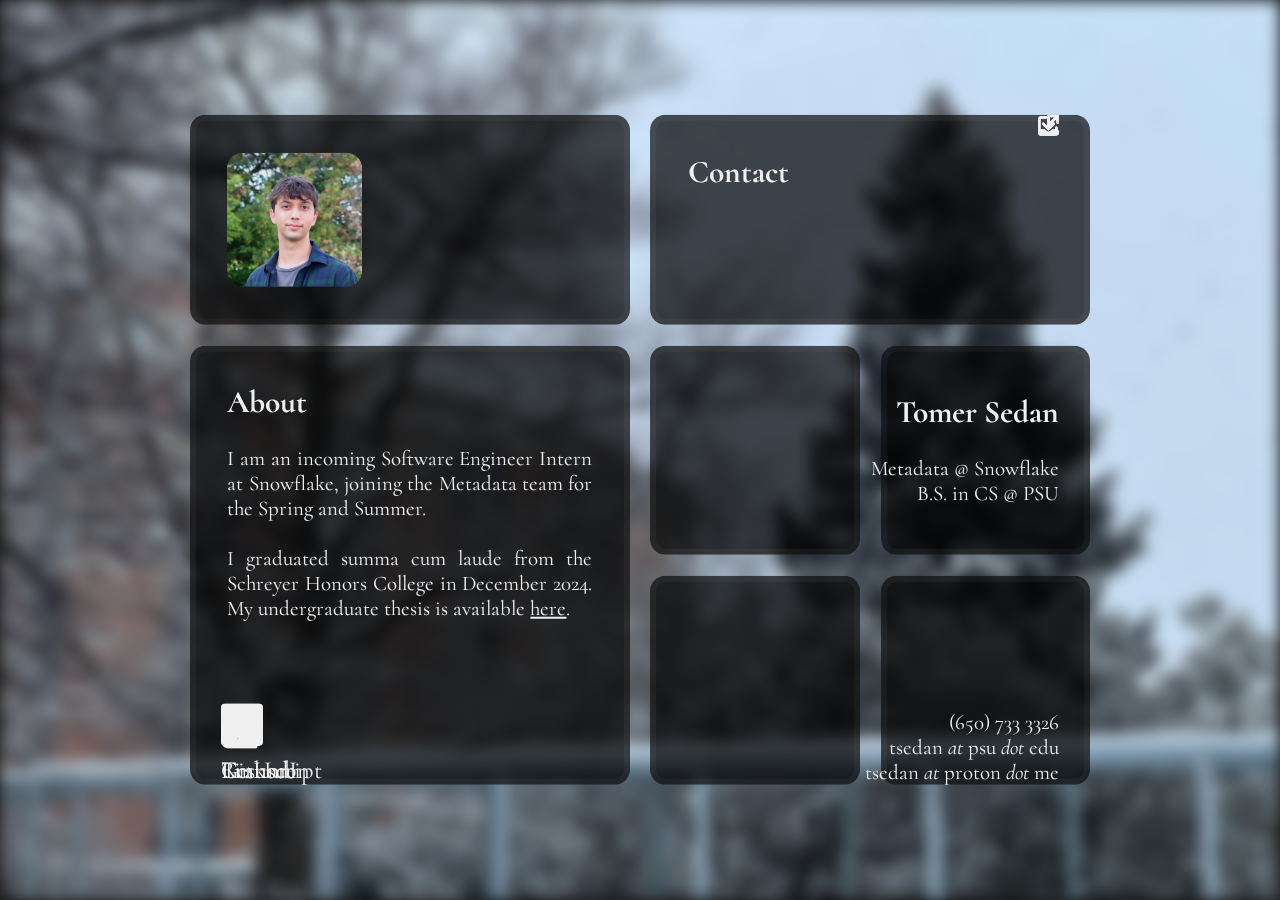
<file: index.html>
<!DOCTYPE html>
<html>

<head>
    <meta name="theme-color" content="#0f0f0f" />
    <meta name="description" content="Tomer Sedan is a Software Engineer Intern at Snowflake." />

    <meta property="og:type" content="website" />
    <meta property="og:title" content="Tomer Sedan" />
    <meta property="og:description" content="Tomer Sedan is a Software Engineer Intern at Snowflake." />
    <meta property="og:image" content="https://tsedan.github.io/assets/profile.jpg" />
    <meta property="og:url" content="https://tsedan.github.io/" />

    <meta name="viewport" content="width=device-width, initial-scale=1" />

    <link rel="apple-touch-icon" sizes="180x180" href="assets/favicon/apple-touch-icon.png">
    <link rel="icon" type="image/png" sizes="32x32" href="assets/favicon/favicon-32x32.png">
    <link rel="icon" type="image/png" sizes="16x16" href="assets/favicon/favicon-16x16.png">
    <link rel="manifest" href="assets/favicon/site.webmanifest">

    <link rel="stylesheet" type="text/css" href="style.css">

    <title>Tomer Sedan</title>
</head>

<body>
    <!-- <div class="nav pad-third">
        <div class="nav-item card pad-third left">
            <p>Tomer Sedan</p>
        </div>
        <a class="nav-item card pad-third right" href="https://tsedan.github.io">
            <p>Home</p>
        </a>
    </div> -->
    <div class="main">
        <div class="card drop pad wide">
            <image src="assets/profile.jpg" alt="Tomer Sedan" class="profile"></image>
            <div class="center-right align-right">
                <h1>Tomer Sedan</h1>
                <br>
                <p>Metadata @ Snowflake</p>
                <p>B.S. in CS @ PSU</p>
            </div>
        </div>
        <div class="card drop pad wide">
            <h2>Contact</h2>
            <div class="bottom-right align-right">
                <p>(650) 733 3326</p>
                <p>tsedan <em>at</em> psu <em>dot</em> edu</p>
                <p>tsedan <em>at</em> proton <em>dot</em> me</p>
            </div>
        </div>
        <div class="card drop pad wide tall">
            <h2>About</h2>
            <br>
            <p>
                I am an incoming Software Engineer Intern at Snowflake, joining the Metadata team for the Spring and
                Summer.
            </p>
            <br>
            <p>
                I graduated summa cum laude from the Schreyer Honors College in December 2024.
                My undergraduate thesis is available
                <a href="https://honors.libraries.psu.edu/catalog/9381tks5686">here</a>.
            </p>
        </div>
        <a class="card drop pad" href="https://www.linkedin.com/in/tsedan/">
            <div class="bottom-left">
                <svg xmlns="http://www.w3.org/2000/svg" viewBox="0 0 448 512">
                    <!--! Font Awesome Free 6.4.2 by @fontawesome - https://fontawesome.com License - https://fontawesome.com/license (Commercial License) Copyright 2023 Fonticons, Inc. -->
                    <path
                        d="M416 32H31.9C14.3 32 0 46.5 0 64.3v383.4C0 465.5 14.3 480 31.9 480H416c17.6 0 32-14.5 32-32.3V64.3c0-17.8-14.4-32.3-32-32.3zM135.4 416H69V202.2h66.5V416zm-33.2-243c-21.3 0-38.5-17.3-38.5-38.5S80.9 96 102.2 96c21.2 0 38.5 17.3 38.5 38.5 0 21.3-17.2 38.5-38.5 38.5zm282.1 243h-66.4V312c0-24.8-.5-56.7-34.5-56.7-34.6 0-39.9 27-39.9 54.9V416h-66.4V202.2h63.7v29.2h.9c8.9-16.8 30.6-34.5 62.9-34.5 67.2 0 79.7 44.3 79.7 101.9V416z" />
                </svg>
                <h3 class="normal">LinkedIn</h3>
            </div>
            <svg class="top-right small" xmlns="http://www.w3.org/2000/svg" viewBox="0 0 512 512">
                <!--! Font Awesome Free 6.4.2 by @fontawesome - https://fontawesome.com License - https://fontawesome.com/license (Commercial License) Copyright 2023 Fonticons, Inc. -->
                <path
                    d="M320 0c-17.7 0-32 14.3-32 32s14.3 32 32 32h82.7L201.4 265.4c-12.5 12.5-12.5 32.8 0 45.3s32.8 12.5 45.3 0L448 109.3V192c0 17.7 14.3 32 32 32s32-14.3 32-32V32c0-17.7-14.3-32-32-32H320zM80 32C35.8 32 0 67.8 0 112V432c0 44.2 35.8 80 80 80H400c44.2 0 80-35.8 80-80V320c0-17.7-14.3-32-32-32s-32 14.3-32 32V432c0 8.8-7.2 16-16 16H80c-8.8 0-16-7.2-16-16V112c0-8.8 7.2-16 16-16H192c17.7 0 32-14.3 32-32s-14.3-32-32-32H80z" />
            </svg>
        </a>
        <a class="card drop pad" href="https://tsedan.github.io/assets/resume_tsedan.pdf">
            <div class="bottom-left">
                <svg xmlns="http://www.w3.org/2000/svg" viewBox="0 0 512 512">
                    <!--! Font Awesome Free 6.4.2 by @fontawesome - https://fontawesome.com License - https://fontawesome.com/license (Commercial License) Copyright 2023 Fonticons, Inc. -->
                    <path
                        d="M96 96c0-35.3 28.7-64 64-64H448c35.3 0 64 28.7 64 64V416c0 35.3-28.7 64-64 64H80c-44.2 0-80-35.8-80-80V128c0-17.7 14.3-32 32-32s32 14.3 32 32V400c0 8.8 7.2 16 16 16s16-7.2 16-16V96zm64 24v80c0 13.3 10.7 24 24 24H296c13.3 0 24-10.7 24-24V120c0-13.3-10.7-24-24-24H184c-13.3 0-24 10.7-24 24zm208-8c0 8.8 7.2 16 16 16h48c8.8 0 16-7.2 16-16s-7.2-16-16-16H384c-8.8 0-16 7.2-16 16zm0 96c0 8.8 7.2 16 16 16h48c8.8 0 16-7.2 16-16s-7.2-16-16-16H384c-8.8 0-16 7.2-16 16zM160 304c0 8.8 7.2 16 16 16H432c8.8 0 16-7.2 16-16s-7.2-16-16-16H176c-8.8 0-16 7.2-16 16zm0 96c0 8.8 7.2 16 16 16H432c8.8 0 16-7.2 16-16s-7.2-16-16-16H176c-8.8 0-16 7.2-16 16z" />
                </svg>
                <h3 class="normal">Resume</h3>
            </div>
            <svg class="top-right small" xmlns="http://www.w3.org/2000/svg" viewBox="0 0 512 512">
                <!--! Font Awesome Free 6.4.2 by @fontawesome - https://fontawesome.com License - https://fontawesome.com/license (Commercial License) Copyright 2023 Fonticons, Inc. -->
                <path
                    d="M288 32c0-17.7-14.3-32-32-32s-32 14.3-32 32V274.7l-73.4-73.4c-12.5-12.5-32.8-12.5-45.3 0s-12.5 32.8 0 45.3l128 128c12.5 12.5 32.8 12.5 45.3 0l128-128c12.5-12.5 12.5-32.8 0-45.3s-32.8-12.5-45.3 0L288 274.7V32zM64 352c-35.3 0-64 28.7-64 64v32c0 35.3 28.7 64 64 64H448c35.3 0 64-28.7 64-64V416c0-35.3-28.7-64-64-64H346.5l-45.3 45.3c-25 25-65.5 25-90.5 0L165.5 352H64zm368 56a24 24 0 1 1 0 48 24 24 0 1 1 0-48z" />
            </svg>
        </a>
        <a class="card drop pad" href="https://tsedan.github.io/assets/transcript_tsedan.pdf">
            <div class="bottom-left">
                <svg xmlns="http://www.w3.org/2000/svg" viewBox="0 0 512 512">
                    <!--!Font Awesome Free 6.7.2 by @fontawesome - https://fontawesome.com License - https://fontawesome.com/license/free Copyright 2025 Fonticons, Inc.-->
                    <path
                        d="M96 0C43 0 0 43 0 96L0 416c0 53 43 96 96 96l288 0 32 0c17.7 0 32-14.3 32-32s-14.3-32-32-32l0-64c17.7 0 32-14.3 32-32l0-320c0-17.7-14.3-32-32-32L384 0 96 0zm0 384l256 0 0 64L96 448c-17.7 0-32-14.3-32-32s14.3-32 32-32zm32-240c0-8.8 7.2-16 16-16l192 0c8.8 0 16 7.2 16 16s-7.2 16-16 16l-192 0c-8.8 0-16-7.2-16-16zm16 48l192 0c8.8 0 16 7.2 16 16s-7.2 16-16 16l-192 0c-8.8 0-16-7.2-16-16s7.2-16 16-16z" />
                </svg>
                <h3 class="normal">Transcript</h3>
            </div>
            <svg class="top-right small" xmlns="http://www.w3.org/2000/svg" viewBox="0 0 512 512">
                <!--! Font Awesome Free 6.4.2 by @fontawesome - https://fontawesome.com License - https://fontawesome.com/license (Commercial License) Copyright 2023 Fonticons, Inc. -->
                <path
                    d="M288 32c0-17.7-14.3-32-32-32s-32 14.3-32 32V274.7l-73.4-73.4c-12.5-12.5-32.8-12.5-45.3 0s-12.5 32.8 0 45.3l128 128c12.5 12.5 32.8 12.5 45.3 0l128-128c12.5-12.5 12.5-32.8 0-45.3s-32.8-12.5-45.3 0L288 274.7V32zM64 352c-35.3 0-64 28.7-64 64v32c0 35.3 28.7 64 64 64H448c35.3 0 64-28.7 64-64V416c0-35.3-28.7-64-64-64H346.5l-45.3 45.3c-25 25-65.5 25-90.5 0L165.5 352H64zm368 56a24 24 0 1 1 0 48 24 24 0 1 1 0-48z" />
            </svg>
        </a>
        <a class="card drop pad" href="https://github.com/tsedan">
            <div class="bottom-left">
                <svg xmlns="http://www.w3.org/2000/svg" viewBox="0 0 448 512">
                    <!--! Font Awesome Free 6.4.2 by @fontawesome - https://fontawesome.com License - https://fontawesome.com/license (Commercial License) Copyright 2023 Fonticons, Inc. -->
                    <path
                        d="M400 32H48C21.5 32 0 53.5 0 80v352c0 26.5 21.5 48 48 48h352c26.5 0 48-21.5 48-48V80c0-26.5-21.5-48-48-48zM277.3 415.7c-8.4 1.5-11.5-3.7-11.5-8 0-5.4.2-33 .2-55.3 0-15.6-5.2-25.5-11.3-30.7 37-4.1 76-9.2 76-73.1 0-18.2-6.5-27.3-17.1-39 1.7-4.3 7.4-22-1.7-45-13.9-4.3-45.7 17.9-45.7 17.9-13.2-3.7-27.5-5.6-41.6-5.6-14.1 0-28.4 1.9-41.6 5.6 0 0-31.8-22.2-45.7-17.9-9.1 22.9-3.5 40.6-1.7 45-10.6 11.7-15.6 20.8-15.6 39 0 63.6 37.3 69 74.3 73.1-4.8 4.3-9.1 11.7-10.6 22.3-9.5 4.3-33.8 11.7-48.3-13.9-9.1-15.8-25.5-17.1-25.5-17.1-16.2-.2-1.1 10.2-1.1 10.2 10.8 5 18.4 24.2 18.4 24.2 9.7 29.7 56.1 19.7 56.1 19.7 0 13.9.2 36.5.2 40.6 0 4.3-3 9.5-11.5 8-66-22.1-112.2-84.9-112.2-158.3 0-91.8 70.2-161.5 162-161.5S388 165.6 388 257.4c.1 73.4-44.7 136.3-110.7 158.3zm-98.1-61.1c-1.9.4-3.7-.4-3.9-1.7-.2-1.5 1.1-2.8 3-3.2 1.9-.2 3.7.6 3.9 1.9.3 1.3-1 2.6-3 3zm-9.5-.9c0 1.3-1.5 2.4-3.5 2.4-2.2.2-3.7-.9-3.7-2.4 0-1.3 1.5-2.4 3.5-2.4 1.9-.2 3.7.9 3.7 2.4zm-13.7-1.1c-.4 1.3-2.4 1.9-4.1 1.3-1.9-.4-3.2-1.9-2.8-3.2.4-1.3 2.4-1.9 4.1-1.5 2 .6 3.3 2.1 2.8 3.4zm-12.3-5.4c-.9 1.1-2.8.9-4.3-.6-1.5-1.3-1.9-3.2-.9-4.1.9-1.1 2.8-.9 4.3.6 1.3 1.3 1.8 3.3.9 4.1zm-9.1-9.1c-.9.6-2.6 0-3.7-1.5s-1.1-3.2 0-3.9c1.1-.9 2.8-.2 3.7 1.3 1.1 1.5 1.1 3.3 0 4.1zm-6.5-9.7c-.9.9-2.4.4-3.5-.6-1.1-1.3-1.3-2.8-.4-3.5.9-.9 2.4-.4 3.5.6 1.1 1.3 1.3 2.8.4 3.5zm-6.7-7.4c-.4.9-1.7 1.1-2.8.4-1.3-.6-1.9-1.7-1.5-2.6.4-.6 1.5-.9 2.8-.4 1.3.7 1.9 1.8 1.5 2.6z" />
                </svg>
                <h3 class="normal">GitHub</h3>
            </div>
            <svg class="top-right small" xmlns="http://www.w3.org/2000/svg" viewBox="0 0 512 512">
                <!--! Font Awesome Free 6.4.2 by @fontawesome - https://fontawesome.com License - https://fontawesome.com/license (Commercial License) Copyright 2023 Fonticons, Inc. -->
                <path
                    d="M320 0c-17.7 0-32 14.3-32 32s14.3 32 32 32h82.7L201.4 265.4c-12.5 12.5-12.5 32.8 0 45.3s32.8 12.5 45.3 0L448 109.3V192c0 17.7 14.3 32 32 32s32-14.3 32-32V32c0-17.7-14.3-32-32-32H320zM80 32C35.8 32 0 67.8 0 112V432c0 44.2 35.8 80 80 80H400c44.2 0 80-35.8 80-80V320c0-17.7-14.3-32-32-32s-32 14.3-32 32V432c0 8.8-7.2 16-16 16H80c-8.8 0-16-7.2-16-16V112c0-8.8 7.2-16 16-16H192c17.7 0 32-14.3 32-32s-14.3-32-32-32H80z" />
            </svg>
        </a>
    </div>
</body>

</html>
</file>
<file: style.css>
@font-face {
  font-family: MainFont;
  src: url(assets/font/Cormorant-VariableFont_wght.ttf);
}

@font-face {
  font-family: MainFont;
  src: url(assets/font/Cormorant-Italic-VariableFont_wght.ttf);
  font-style: italic;
}

html {
  /* theme coloring */
  color-scheme: dark;
  --col: #f0f0f0;

  /* standard padding throughout page */
  --mul: 1.5;
  --pad: calc(var(--mul) * 1em);

  /* dropIn animation delay per grid card */
  --del: .2s;

  /* grid sizing */
  --blk: 10;
  --grd: calc(var(--blk) * 1em);

  /* column count */
  --clm: 4;

  /* 1em = minimum dimension, divided by (space taken by grid plus padding) */
  font-size: calc(100vmin / (var(--blk) * var(--clm) + 2 * var(--mul)));
  font-family: MainFont;

  -webkit-font-smoothing: antialiased;
  -moz-osx-font-smoothing: grayscale;
}

* {
  margin: 0;
  padding: 0;
  color: var(--col);
}

/* non-scrolling background image */
body::before {
  content: "";
  position: fixed;
  width: 100vw;
  height: 100vh;
  top: 0;
  left: 0;

  background: no-repeat center/cover url("assets/bg.jpg");
  filter: blur(8px);
}

.pad {
  padding: var(--pad);
}

.pad-third {
  padding: calc(var(--pad) / 3);
}

.space-left {
  margin-left: calc(var(--pad) / 3);
}

.space-right {
  margin-right: calc(var(--pad) / 3);
}

.nav {
  position: sticky;
  top: 0;
  left: 0;
  height: 2em;
}

.nav-item {
  position: relative;
  display: inline-block;
}

.right {
  float: right;
}

.left {
  float: left;
}

.main {
  display: grid;
  position: absolute;
  top: 50%;
  left: 50%;
  transform: translate(-50%, -50%);
  padding: var(--pad) 0;

  /* automatic rows, with number of columns dependent on screen size */
  grid: auto-flow var(--grd) / repeat(var(--clm), var(--grd));
  grid-gap: 1em;
}

/* mobile devices */
@media (max-width: 1000px) {
  html {
    --clm: 2;
  }

  .main {
    /*top: 2em;*/
    top: 0;
    transform: translate(-50%, 0);
  }
}

.card {
  background: rgba(0, 0, 0, 0.7);

  border: .3em solid rgba(255, 255, 255, 0.04);
  border-radius: .75em;

  text-align: justify;
}

.wide {
  grid-column-end: span 2;
}

.tall {
  grid-row-end: span 2;
}

.main .drop:nth-child(1) {
  animation-delay: calc(var(--del) * 0);
}

.main .drop:nth-child(2) {
  animation-delay: calc(var(--del) * 1);
}

.main .drop:nth-child(3) {
  animation-delay: calc(var(--del) * 2);
}

.main .drop:nth-child(4) {
  animation-delay: calc(var(--del) * 3);
}

.main .drop:nth-child(5) {
  animation-delay: calc(var(--del) * 4);
}

.main .drop:nth-child(6) {
  animation-delay: calc(var(--del) * 5);
}

.main .drop:nth-child(7) {
  animation-delay: calc(var(--del) * 6);
}

.drop {
  animation: dropIn 1s both;
}

@keyframes dropIn {
  0% {
    opacity: 0;
    transform: translate(0, -3.5em);
  }
}

h1 {
  font-size: 1.5em;
}

svg {
  fill: var(--col);
  width: 2em;
}

.profile {
  height: 100%;
  border-radius: .75em;
  box-shadow: rgba(0, 0, 0, 0.56) 0px 22px 70px 4px;
}

.normal {
  font-weight: 400;
}

.align-right {
  text-align: right;
}

.center-right {
  position: absolute;
  top: 50%;
  right: var(--pad);
  transform: translate(0, -50%);
}

.bottom-left {
  position: absolute;
  bottom: var(--pad);
  left: var(--pad);
}

.bottom-right {
  position: absolute;
  bottom: var(--pad);
  right: var(--pad);
}

.top-right {
  position: absolute;
  top: var(--pad);
  right: var(--pad);
}

.small {
  width: 1em;
}
</file>
